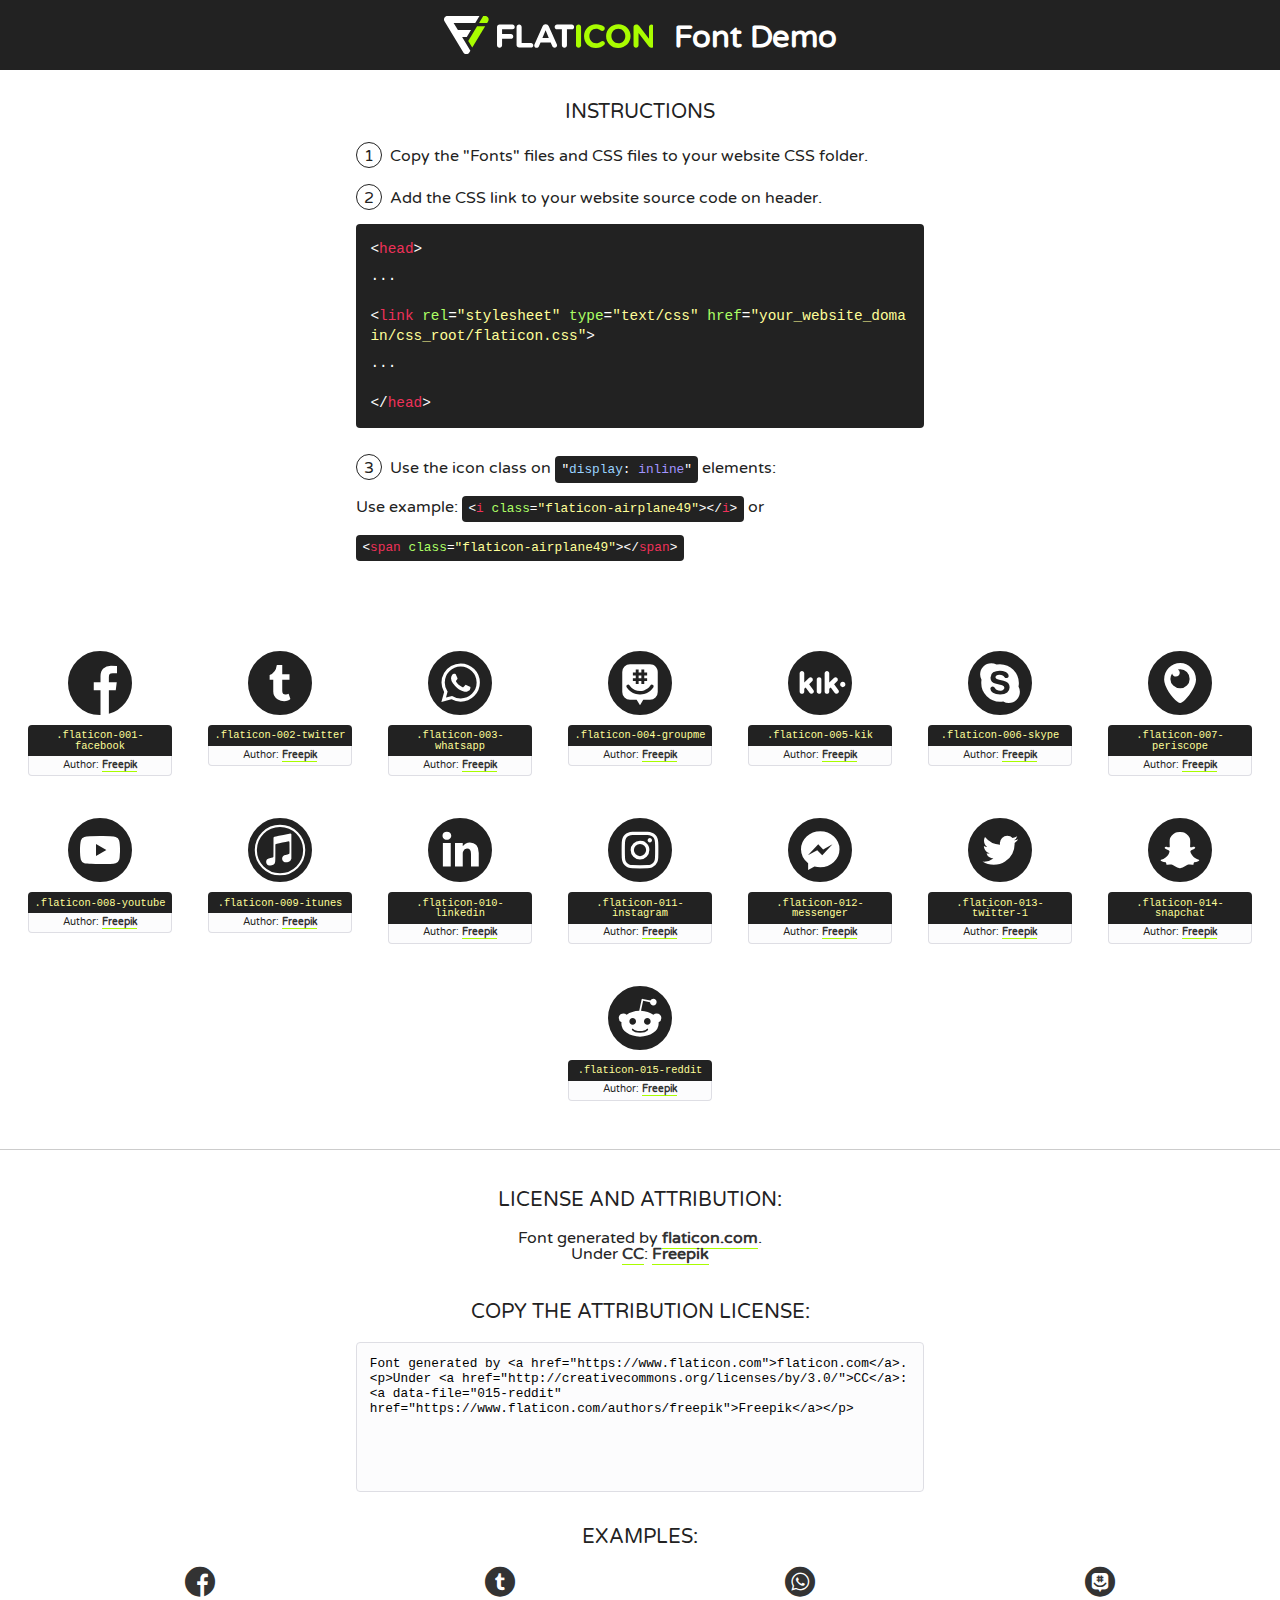
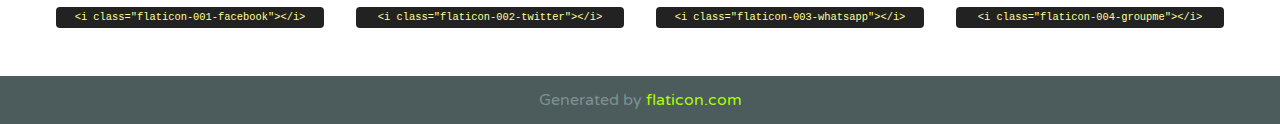
<file: CSS/font/flaticon.html>
<!DOCTYPE html>
<!--
  Flaticon icon font: Flaticon
  Creation date: 20/12/2018 09:27
-->
<html>
<!DOCTYPE html>
<html>

<head>
    <title>Flaticon WebFont</title>
    <link href="http://fonts.googleapis.com/css?family=Varela+Round" rel="stylesheet" type="text/css" />
    <link rel="stylesheet" type="text/css" href="flaticon.css">
    <meta charset="UTF-8">
    <style>
    html, body, div, span, applet, object, iframe,
    h1, h2, h3, h4, h5, h6, p, blockquote, pre,
    a, abbr, acronym, address, big, cite, code,
    del, dfn, em, img, ins, kbd, q, s, samp,
    small, strike, strong, sub, sup, tt, var,
    b, u, i, center,
    dl, dt, dd, ol, ul, li,
    fieldset, form, label, legend,
    table, caption, tbody, tfoot, thead, tr, th, td,
    article, aside, canvas, details, embed, 
    figure, figcaption, footer, header, hgroup, 
    menu, nav, output, ruby, section, summary,
    time, mark, audio, video {
        margin: 0;
        padding: 0;
        border: 0;
        font-size: 100%;
        font: inherit;
        vertical-align: baseline;
    }
    /* HTML5 display-role reset for older browsers */
    article, aside, details, figcaption, figure, 
    footer, header, hgroup, menu, nav, section {
        display: block;
    }
    body {
        line-height: 1;
    }
    ol, ul {
        list-style: none;
    }
    blockquote, q {
        quotes: none;
    }
    blockquote:before, blockquote:after,
    q:before, q:after {
        content: '';
        content: none;
    }
    table {
        border-collapse: collapse;
        border-spacing: 0;
    }
    body {
        font-family: 'Varela Round', Helvetica, Arial, sans-serif;
        font-size: 16px;
        color: #222;
    }
    a {
        color: #333;
        border-bottom: 1px solid #a9fd00;
        font-weight: bold;
        text-decoration: none;
    }
    * {
        -moz-box-sizing: border-box;
        -webkit-box-sizing: border-box;
        box-sizing: border-box;
        margin: 0;
        padding: 0;
    }
    [class^="flaticon-"]:before, [class*=" flaticon-"]:before, [class^="flaticon-"]:after, [class*=" flaticon-"]:after {
        font-family: Flaticon;
        font-size: 30px;
        font-style: normal;
        margin-left: 20px;
        color: #333;
    }
    .wrapper {
        max-width: 600px;
        margin: auto;
        padding: 0 1em;
    }
    .title {
        font-size: 1.25em;
        text-align: center;
        margin-bottom: 1em;
        text-transform: uppercase;
    }
    header {
        text-align: center;
        background-color: #222;
        color: #fff;
        padding: 1em;
    }
    header .logo {
        width: 210px;
        height: 38px;
        display: inline-block;
        vertical-align: middle;
        margin-right: 1em;
        border: none;
    }
    header strong {
        font-size: 1.95em;
        font-weight: bold;
        vertical-align: middle;
        margin-top: 5px;
        display: inline-block;
    }
    .demo {
        margin: 2em auto;
        line-height: 1.25em;
    }
    .demo ul li {
        margin-bottom: 1em;
    }
    .demo ul li .num {
        color: #222;
        border-radius: 20px;
        display: inline-block;
        width: 26px;
        padding: 3px;
        height: 26px;
        text-align: center;
        margin-right: 0.5em;
        border: 1px solid #222;
    }
    .demo ul li code {
        background-color: #222;
        border-radius: 4px;
        padding: 0.25em 0.5em;
        display: inline-block;
        color: #fff;
        font-family: Consolas,Monaco,Lucida Console,Liberation Mono,DejaVu Sans Mono,Bitstream Vera Sans Mono,Courier New, monospace;
        font-weight: lighter;
        margin-top: 1em;
        font-size: 0.8em;
        word-break: break-all;
    }
    .demo ul li code.big {
        padding: 1em;
        font-size: 0.9em;
    }
    .demo ul li code .red {
        color: #EF3159;
    }
    .demo ul li code .green {
        color: #ACFF65;
    }
    .demo ul li code .yellow {
        color: #FFFF99;
    }
    .demo ul li code .blue {
        color: #99D3FF;
    }
    .demo ul li code .purple {
        color: #A295FF;
    }
    .demo ul li code .dots {
        margin-top: 0.5em;
        display: block;
    }
    #glyphs {
        border-bottom: 1px solid #ccc;
        padding: 2em 0;
        text-align: center;
    }
    .glyph {
        display: inline-block;
        width: 9em;
        margin: 1em;
        text-align: center;
        vertical-align: top;
        background: #FFF;
    }
    .glyph .glyph-icon {
        padding: 10px;
        display: block;
        font-family:"Flaticon";
        font-size: 64px;
        line-height: 1;
    }
    .glyph .glyph-icon:before {
        font-size: 64px;
        color: #222;
        margin-left: 0;
    }
    .class-name {
        font-size: 0.65em;
        background-color: #222;
        color: #fff;
        border-radius: 4px 4px 0 0;
        padding: 0.5em;
        color: #FFFF99;
        font-family: Consolas,Monaco,Lucida Console,Liberation Mono,DejaVu Sans Mono,Bitstream Vera Sans Mono,Courier New, monospace;
    }
    .author-name {
        font-size: 0.6em;
        background-color: #fcfcfd;
        border: 1px solid #DEDEE4;
        border-top: 0;
        border-radius: 0 0 4px 4px;
        padding: 0.5em;
    }
    .class-name:last-child {
        font-size: 10px;
        color:#888;
    }
    .class-name:last-child a {
        font-size: 10px;
        color:#555;
    }
    .class-name:last-child a:hover {
        color:#a9fd00;
    }
    .glyph > input {
        display: block;
        width: 100px;
        margin: 5px auto;
        text-align: center;
        font-size: 12px;
        cursor: text;
    }
    .glyph > input.icon-input {
        font-family:"Flaticon";
        font-size: 16px;
        margin-bottom: 10px;
    }
    .attribution .title {
        margin-top: 2em;
    }
    .attribution textarea {
        background-color: #fcfcfd;
        padding: 1em;
        border: none;
        box-shadow: none;
        border: 1px solid #DEDEE4;
        border-radius: 4px;
        resize: none;
        width: 100%;
        height: 150px;
        font-size: 0.8em;
        font-family: Consolas,Monaco,Lucida Console,Liberation Mono,DejaVu Sans Mono,Bitstream Vera Sans Mono,Courier New, monospace;
        -webkit-appearance: none;
    }
    .iconsuse {
        margin: 2em auto;
        text-align: center;
        max-width: 1200px;
    }
    .iconsuse:after {
        content: '';
        display: table;
        clear: both;
    }
    .iconsuse .image {
        float: left;
        width: 25%;
        padding: 0 1em;
    }
    .iconsuse .image p {
        margin-bottom: 1em;
    }
    .iconsuse .image span {
        display: block;
        font-size: 0.65em;
        background-color: #222;
        color: #fff;
        border-radius: 4px;
        padding: 0.5em;
        color: #FFFF99;
        margin-top: 1em;
        font-family: Consolas,Monaco,Lucida Console,Liberation Mono,DejaVu Sans Mono,Bitstream Vera Sans Mono,Courier New, monospace;
    }
    #footer {
        text-align: center;
        background-color: #4C5B5C;
        color: #7c9192;
        padding: 1em;
    }
    #footer a {
        border: none;
        color: #a9fd00;
        font-weight: normal;
    }
    @media (max-width: 960px) {
        .iconsuse .image {
            width: 50%;
        }
    }
    @media (max-width: 560px) {
        .iconsuse .image {
            width: 100%;
        }
    }
    </style>
</head>

<body class="characters-off">

    <header>
        <a href="https://www.flaticon.com" target="_blank" class="logo">
            <svg version="1.1" xmlns="http://www.w3.org/2000/svg" xmlns:xlink="http://www.w3.org/1999/xlink" xmlns:a="http://ns.adobe.com/AdobeSVGViewerExtensions/3.0/" viewBox="0 0 560.875 102.036" enable-background="new 0 0 560.875 102.036" xml:space="preserve">
                <defs>
                </defs>
                <g>
                    <g class="letters">
                        <path fill="#ffffff" d="M141.596,29.675c0-3.777,2.985-6.767,6.764-6.767h34.438c3.426,0,6.15,2.728,6.15,6.15
                        c0,3.43-2.724,6.149-6.15,6.149h-27.674v13.091h23.719c3.429,0,6.151,2.724,6.151,6.15c0,3.43-2.723,6.149-6.151,6.149h-23.719
                        v17.574c0,3.773-2.986,6.761-6.764,6.761c-3.779,0-6.764-2.989-6.764-6.761V29.675z"></path>
                        <path fill="#ffffff" d="M193.844,29.149c0-3.781,2.985-6.767,6.764-6.767c3.776,0,6.763,2.985,6.763,6.767v42.957h25.039
                        c3.426,0,6.149,2.726,6.149,6.153c0,3.425-2.723,6.15-6.149,6.15h-31.802c-3.779,0-6.764-2.986-6.764-6.768V29.149z"></path>
                        <path fill="#ffffff" d="M241.891,75.71l21.438-48.407c1.492-3.341,4.215-5.357,7.906-5.357h0.792
                        c3.686,0,6.323,2.017,7.815,5.357l21.439,48.407c0.436,0.967,0.701,1.845,0.701,2.723c0,3.602-2.809,6.501-6.414,6.501
                        c-3.161,0-5.269-1.845-6.499-4.655l-4.132-9.661h-27.059l-4.301,10.102c-1.144,2.631-3.426,4.214-6.237,4.214
                        c-3.517,0-6.24-2.81-6.24-6.325C241.1,77.64,241.451,76.677,241.891,75.71z M279.932,58.666l-8.521-20.297l-8.526,20.297H279.932
                        z"></path>
                        <path fill="#ffffff" d="M314.864,35.387H301.86c-3.429,0-6.239-2.813-6.239-6.238c0-3.429,2.811-6.24,6.239-6.24h39.533
                        c3.426,0,6.237,2.811,6.237,6.24c0,3.425-2.811,6.238-6.237,6.238h-13.001v42.785c0,3.773-2.99,6.761-6.764,6.761
                        c-3.779,0-6.764-2.989-6.764-6.761V35.387z"></path>
                        <path fill="#A9FD00" d="M352.615,29.149c0-3.781,2.985-6.767,6.767-6.767c3.774,0,6.761,2.985,6.761,6.767v49.024
                        c0,3.773-2.987,6.761-6.761,6.761c-3.781,0-6.767-2.989-6.767-6.761V29.149z"></path>
                        <path fill="#A9FD00" d="M374.132,53.836v-0.179c0-17.481,13.178-31.801,32.065-31.801c9.22,0,15.459,2.458,20.557,6.238
                        c1.402,1.054,2.637,2.985,2.637,5.357c0,3.692-2.985,6.59-6.681,6.59c-1.845,0-3.071-0.702-4.044-1.319
                        c-3.776-2.813-7.729-4.393-12.562-4.393c-10.364,0-17.831,8.611-17.831,19.154v0.173c0,10.542,7.291,19.329,17.831,19.329
                        c5.715,0,9.492-1.756,13.359-4.834c1.049-0.874,2.458-1.491,4.039-1.491c3.429,0,6.325,2.813,6.325,6.236
                        c0,2.106-1.056,3.78-2.282,4.834c-5.539,4.834-12.036,7.733-21.878,7.733C387.572,85.464,374.132,71.493,374.132,53.836z"></path>
                        <path fill="#A9FD00" d="M433.009,53.836v-0.179c0-17.481,13.79-31.801,32.766-31.801c18.981,0,32.592,14.143,32.592,31.628v0.173
                        c0,17.483-13.785,31.807-32.769,31.807C446.625,85.464,433.009,71.32,433.009,53.836z M484.224,53.836v-0.179
                        c0-10.539-7.725-19.326-18.626-19.326c-10.893,0-18.449,8.611-18.449,19.154v0.173c0,10.542,7.73,19.329,18.626,19.329
                        C476.676,72.986,484.224,64.378,484.224,53.836z"></path>
                        <path fill="#A9FD00" d="M506.233,29.321c0-3.774,2.99-6.763,6.767-6.763h1.401c3.252,0,5.183,1.583,7.029,3.953l26.093,34.265
                        V29.059c0-3.692,2.99-6.677,6.681-6.677c3.683,0,6.671,2.985,6.671,6.677v48.934c0,3.78-2.987,6.765-6.764,6.765h-0.436
                        c-3.257,0-5.188-1.581-7.034-3.953l-27.056-35.492v32.944c0,3.687-2.985,6.676-6.678,6.676c-3.683,0-6.673-2.989-6.673-6.676
                        V29.321z"></path>
                    </g>
                    <g class="insignia">
                        <path fill="#ffffff" d="M48.372,56.137h12.517l11.156-18.537H37.186L25.688,18.539h57.825L94.668,0H9.271
                        C5.925,0,2.842,1.801,1.198,4.716c-1.644,2.907-1.593,6.482,0.134,9.343l50.38,83.501c1.678,2.781,4.689,4.476,7.938,4.476
                        c3.246,0,6.257-1.695,7.935-4.476l2.898-4.804L48.372,56.137z"></path>
                        <g class="i">
                            <path fill="#A9FD00" d="M93.575,18.539h0.031v0.004l21.652,0.004l2.705-4.488c1.727-2.861,1.778-6.436,0.133-9.343
                            C116.454,1.801,113.371,0,110.026,0h-5.294L93.575,18.539z"></path>
                            <polygon fill="#A9FD00" points="88.291,27.356 64.725,66.486 75.519,84.404 109.942,27.356"></polygon>
                        </g>
                    </g>
                </g>
            </svg>
        </a>
        <strong>Font Demo</strong>
    </header>


    <section class="demo wrapper">

        <p class="title">Instructions</p>

        <ul>
            <li>
                <span class="num">1</span>Copy the "Fonts" files and CSS files to your website CSS folder.
            </li>
            <li>
                <span class="num">2</span>Add the CSS link to your website source code on header.
                <code class="big">
                    &lt;<span class="red">head</span>&gt;
                    <br/><span class="dots">...</span>
                    <br/>&lt;<span class="red">link</span> <span class="green">rel</span>=<span class="yellow">"stylesheet"</span> <span class="green">type</span>=<span class="yellow">"text/css"</span> <span class="green">href</span>=<span class="yellow">"your_website_domain/css_root/flaticon.css"</span>&gt;
                    <br/><span class="dots">...</span>
                    <br/>&lt;/<span class="red">head</span>&gt;
                </code>
            </li>

            <li>
                <p>
                    <span class="num">3</span>Use the icon class on <code>"<span class="blue">display</span>:<span class="purple"> inline</span>"</code> elements:
                    <br />
                    Use example: <code>&lt;<span class="red">i</span> <span class="green">class</span>=<span class="yellow">&quot;flaticon-airplane49&quot;</span>&gt;&lt;/<span class="red">i</span>&gt;</code> or <code>&lt;<span class="red">span</span> <span class="green">class</span>=<span class="yellow">&quot;flaticon-airplane49&quot;</span>&gt;&lt;/<span class="red">span</span>&gt;</code>
            </li>
        </ul>

    </section>




   <section id="glyphs">          
    
      
        <div class="glyph"><div class="glyph-icon flaticon-001-facebook"></div>
            <div class="class-name">.flaticon-001-facebook</div>
            <div class="author-name">Author: <a data-file="001-facebook" href="https://www.flaticon.com/authors/freepik">Freepik</a> </div> 
        </div>        
        
        <div class="glyph"><div class="glyph-icon flaticon-002-twitter"></div>
            <div class="class-name">.flaticon-002-twitter</div>
            <div class="author-name">Author: <a data-file="002-twitter" href="https://www.flaticon.com/authors/freepik">Freepik</a> </div> 
        </div>        
        
        <div class="glyph"><div class="glyph-icon flaticon-003-whatsapp"></div>
            <div class="class-name">.flaticon-003-whatsapp</div>
            <div class="author-name">Author: <a data-file="003-whatsapp" href="https://www.flaticon.com/authors/freepik">Freepik</a> </div> 
        </div>        
        
        <div class="glyph"><div class="glyph-icon flaticon-004-groupme"></div>
            <div class="class-name">.flaticon-004-groupme</div>
            <div class="author-name">Author: <a data-file="004-groupme" href="https://www.flaticon.com/authors/freepik">Freepik</a> </div> 
        </div>        
        
        <div class="glyph"><div class="glyph-icon flaticon-005-kik"></div>
            <div class="class-name">.flaticon-005-kik</div>
            <div class="author-name">Author: <a data-file="005-kik" href="https://www.flaticon.com/authors/freepik">Freepik</a> </div> 
        </div>        
        
        <div class="glyph"><div class="glyph-icon flaticon-006-skype"></div>
            <div class="class-name">.flaticon-006-skype</div>
            <div class="author-name">Author: <a data-file="006-skype" href="https://www.flaticon.com/authors/freepik">Freepik</a> </div> 
        </div>        
        
        <div class="glyph"><div class="glyph-icon flaticon-007-periscope"></div>
            <div class="class-name">.flaticon-007-periscope</div>
            <div class="author-name">Author: <a data-file="007-periscope" href="https://www.flaticon.com/authors/freepik">Freepik</a> </div> 
        </div>        
        
        <div class="glyph"><div class="glyph-icon flaticon-008-youtube"></div>
            <div class="class-name">.flaticon-008-youtube</div>
            <div class="author-name">Author: <a data-file="008-youtube" href="https://www.flaticon.com/authors/freepik">Freepik</a> </div> 
        </div>        
        
        <div class="glyph"><div class="glyph-icon flaticon-009-itunes"></div>
            <div class="class-name">.flaticon-009-itunes</div>
            <div class="author-name">Author: <a data-file="009-itunes" href="https://www.flaticon.com/authors/freepik">Freepik</a> </div> 
        </div>        
        
        <div class="glyph"><div class="glyph-icon flaticon-010-linkedin"></div>
            <div class="class-name">.flaticon-010-linkedin</div>
            <div class="author-name">Author: <a data-file="010-linkedin" href="https://www.flaticon.com/authors/freepik">Freepik</a> </div> 
        </div>        
        
        <div class="glyph"><div class="glyph-icon flaticon-011-instagram"></div>
            <div class="class-name">.flaticon-011-instagram</div>
            <div class="author-name">Author: <a data-file="011-instagram" href="https://www.flaticon.com/authors/freepik">Freepik</a> </div> 
        </div>        
        
        <div class="glyph"><div class="glyph-icon flaticon-012-messenger"></div>
            <div class="class-name">.flaticon-012-messenger</div>
            <div class="author-name">Author: <a data-file="012-messenger" href="https://www.flaticon.com/authors/freepik">Freepik</a> </div> 
        </div>        
        
        <div class="glyph"><div class="glyph-icon flaticon-013-twitter-1"></div>
            <div class="class-name">.flaticon-013-twitter-1</div>
            <div class="author-name">Author: <a data-file="013-twitter-1" href="https://www.flaticon.com/authors/freepik">Freepik</a> </div> 
        </div>        
        
        <div class="glyph"><div class="glyph-icon flaticon-014-snapchat"></div>
            <div class="class-name">.flaticon-014-snapchat</div>
            <div class="author-name">Author: <a data-file="014-snapchat" href="https://www.flaticon.com/authors/freepik">Freepik</a> </div> 
        </div>        
        
        <div class="glyph"><div class="glyph-icon flaticon-015-reddit"></div>
            <div class="class-name">.flaticon-015-reddit</div>
            <div class="author-name">Author: <a data-file="015-reddit" href="https://www.flaticon.com/authors/freepik">Freepik</a> </div> 
        </div>        
        

    </section>



    <section class="attribution wrapper"   style="text-align:center;">

      <div class="title">License and attribution:</div><div class="attrDiv">Font generated by <a href="https://www.flaticon.com">flaticon.com</a>. <div><p>Under <a href="http://creativecommons.org/licenses/by/3.0/">CC</a>: <a data-file="015-reddit" href="https://www.flaticon.com/authors/freepik">Freepik</a></p>  </div>
      </div>
      <div class="title">Copy the Attribution License:</div>

    <textarea onclick="this.focus();this.select();">Font generated by &lt;a href=&quot;https://www.flaticon.com&quot;&gt;flaticon.com&lt;/a&gt;. <p>Under <a href="http://creativecommons.org/licenses/by/3.0/">CC</a>: <a data-file="015-reddit" href="https://www.flaticon.com/authors/freepik">Freepik</a></p>  
     </textarea>

    </section>

    <section class="iconsuse">

          <div class="title">Examples:</div>            
             
            <div class="image">
                <p>
                    <i class="glyph-icon flaticon-001-facebook"></i> 
                    <span>&lt;i class=&quot;flaticon-001-facebook&quot;&gt;&lt;/i&gt;</span>
                </p>
            </div>
            
            <div class="image">
                <p>
                    <i class="glyph-icon flaticon-002-twitter"></i> 
                    <span>&lt;i class=&quot;flaticon-002-twitter&quot;&gt;&lt;/i&gt;</span>
                </p>
            </div>
            
            <div class="image">
                <p>
                    <i class="glyph-icon flaticon-003-whatsapp"></i> 
                    <span>&lt;i class=&quot;flaticon-003-whatsapp&quot;&gt;&lt;/i&gt;</span>
                </p>
            </div>
            
            <div class="image">
                <p>
                    <i class="glyph-icon flaticon-004-groupme"></i> 
                    <span>&lt;i class=&quot;flaticon-004-groupme&quot;&gt;&lt;/i&gt;</span>
                </p>
            </div>
                       
        </div>
                            
    </section>

<div id="footer">
    <div>Generated by <a href="https://www.flaticon.com">flaticon.com</a>
    </div>
</div>



</body>
</html>
</file>
<file: CSS/font/flaticon.css>
/*
  	Flaticon icon font: Flaticon
  	Creation date: 20/12/2018 09:27
  	*/

@font-face {
  font-family: "Flaticon";
  src: url("./Flaticon.eot");
  src: url("./Flaticon.eot?#iefix") format("embedded-opentype"),
       url("./Flaticon.woff") format("woff"),
       url("./Flaticon.ttf") format("truetype"),
       url("./Flaticon.svg#Flaticon") format("svg");
  font-weight: normal;
  font-style: normal;
}

@media screen and (-webkit-min-device-pixel-ratio:0) {
  @font-face {
    font-family: "Flaticon";
    src: url("./Flaticon.svg#Flaticon") format("svg");
  }
}

[class^="flaticon-"]:before, [class*=" flaticon-"]:before,
[class^="flaticon-"]:after, [class*=" flaticon-"]:after {   
  font-family: Flaticon;
        font-size: 30px;
font-style: normal;
margin-left: 20px;
}

.flaticon-001-facebook:before { content: "\f100"; }
.flaticon-002-twitter:before { content: "\f101"; }
.flaticon-003-whatsapp:before { content: "\f102"; }
.flaticon-004-groupme:before { content: "\f103"; }
.flaticon-005-kik:before { content: "\f104"; }
.flaticon-006-skype:before { content: "\f105"; }
.flaticon-007-periscope:before { content: "\f106"; }
.flaticon-008-youtube:before { content: "\f107"; }
.flaticon-009-itunes:before { content: "\f108"; }
.flaticon-010-linkedin:before { content: "\f109"; }
.flaticon-011-instagram:before { content: "\f10a"; }
.flaticon-012-messenger:before { content: "\f10b"; }
.flaticon-013-twitter-1:before { content: "\f10c"; }
.flaticon-014-snapchat:before { content: "\f10d"; }
.flaticon-015-reddit:before { content: "\f10e"; }
</file>
